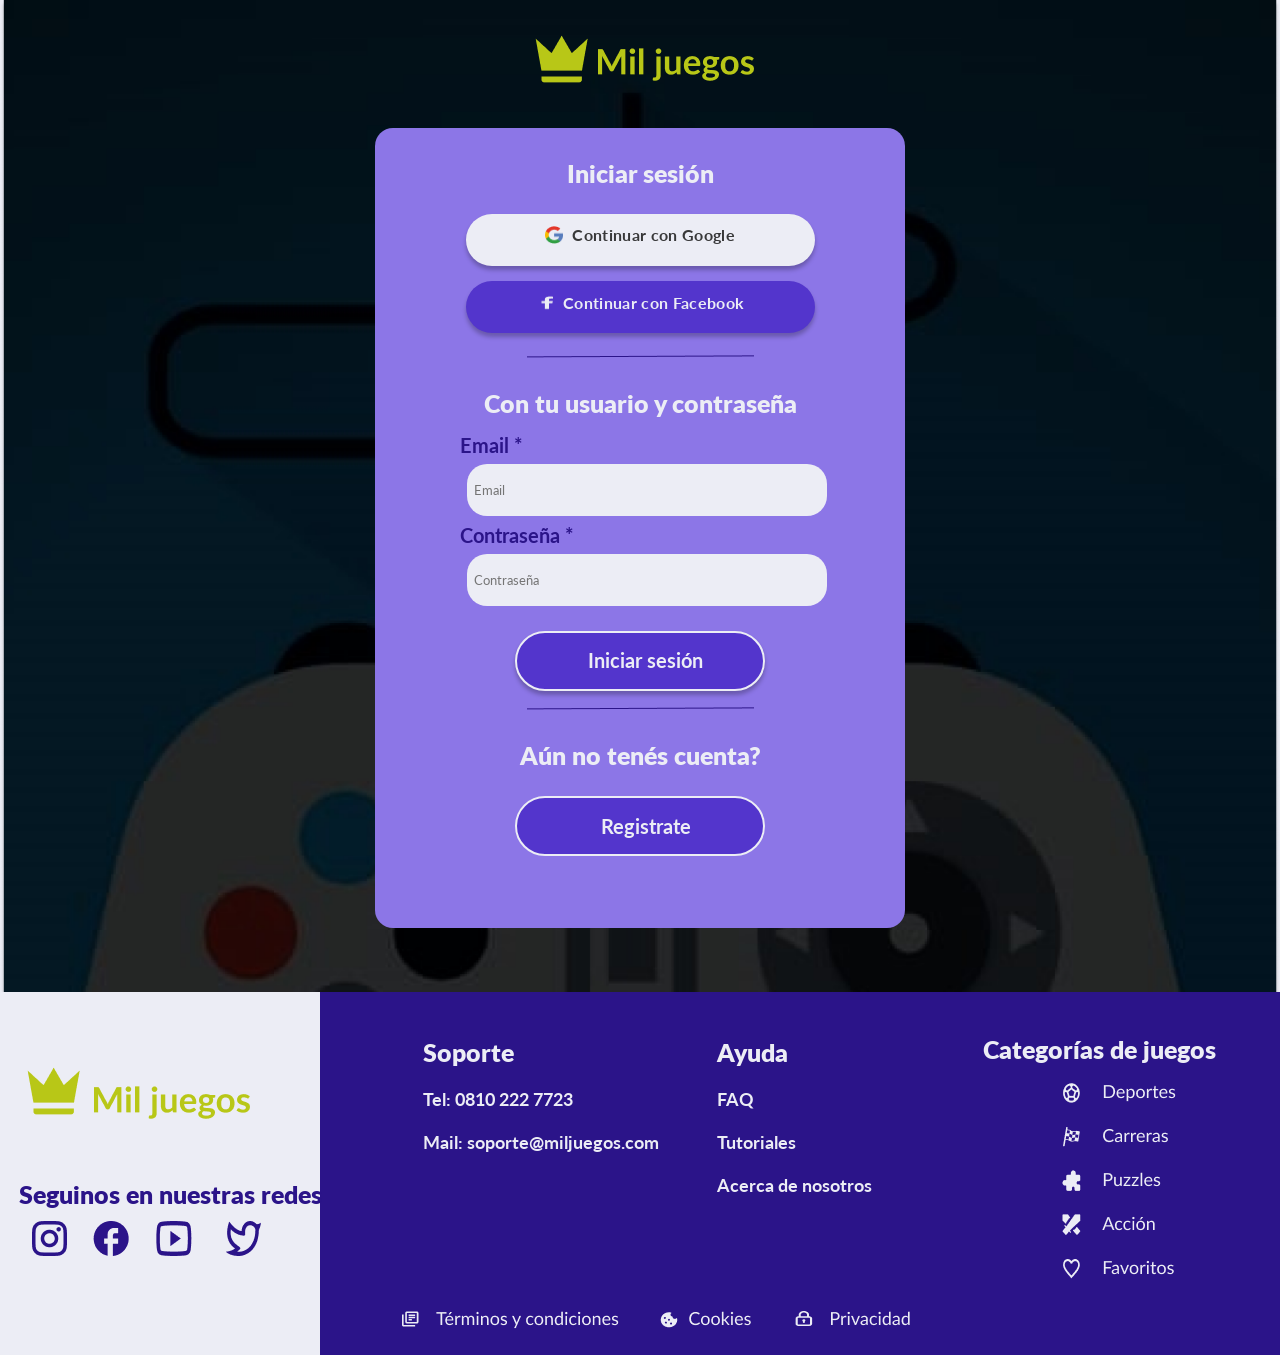
<file: index.html>
<!DOCTYPE html>
<html lang="en">

<head>
    <meta charset="UTF-8">
    <meta name="viewport" content="width=device-width, initial-scale=1.0">
    <link rel="stylesheet" href="css/style.css" type='text/css'>
    <link href='https://fonts.googleapis.com/css?family=Lato:400,700' rel='stylesheet' type='text/css'>
    <title>Loguin</title>
</head>

<body>
    <div class="container-loguin ">

        <header class="container-logo">

            <img class="logo" src="./images/logo-corona.png" alt="logo">
            <img class="letras-logo" src="./images/Mil-juegos.png" alt="letras-logo">
        </header>

        <section class="form-loguin">
            <h2 class=titulo-loguin>Iniciar sesión</h2>
            <button id="btn-google">
                <div id="interior-btn-google">
                    <img id="icono-google" src="./images/Icono-google.png" alt="icono-google">
                    <a href="loading.html" id="letra-google" rel="noopener noreferrer">Continuar con Google</a>

                </div>
            </button>

            <button id="btn-facebook">
                <div id="interior-btn-face">
                    <img id="icono-face" src="./images/icono-facebook.png" alt="icono-google">
                    <a href="loading.html" id="letra-face" rel="noopener noreferrer">Continuar con Facebook</a>

                </div>
            </button>
            <img class="linea" src="./images/Linea.png" alt="linea">

            <h2 class=titulo-loguin>Con tu usuario y contraseña</h2>
            <div class="loguearse">
                <label class="letra-loguin">Email *</label>
                <input class="log" type="email" placeholder="Email" required>
                <label class="letra-loguin">Contraseña *</label>
                <input class="log" type="contraseña" placeholder="Contraseña" required>
                
                <button id="btn-loguin" class=" btn-grande btn-grande-activado  ">
                    <a href="loading.html" class="btn-log letra-btn-grande letra-btn-grande-activado" rel="">Iniciar
                        sesión</a>
                </button>

                    <!-- --------------------confetis------------ -->

                <div id="contenedorConfeti">
                  
                </div>

            </div>
            <img class="linea" src="./images/Linea.png" alt="linea">
            <h2 class=titulo-loguin>Aún no tenés cuenta?</h2>

            <button
                class=" btn-grande  btn-grande-activado btn-loguearse   letra-btn-grande  letra-btn-grande-activado">
                <a id="pag-reg" href="registro.html" class="btn-log letra-btn-grande letra-btn-grande-activado"
                    rel="">Registrate</a>

            </button>
        </section>

        <footer class="div-footer">
            <div id="redes-footer">
                <div id="logo-footer">
                    <img src="./images/logo-corona.png" alt="logo">
                    <img id="letra-footer" src="./images/Mil-juegos.png" alt="letras-logo">

                    <h2 id="texto-redes-footer">Seguinos en nuestras redes</h2>
                    <div id="iconos-redes-footer">
                        <img src="./images/Iconos-redes.png" alt="iconos-redes">
                    </div>
                </div>
            </div>
            <div id="centro-footer">
                <div id="soporte-ayuda-footer">
                    <div id="soporte-footer">
                        <h2>Soporte</h2>
                        <p class="body-bold">Tel: 0810 222 7723</p>
                        <p class="body-bold">Mail: soporte@miljuegos.com</p>
                    </div>
                    <div id="ayuda-footer">
                        <h2>Ayuda</h2>
                        <p class="body-bold">FAQ</p>
                        <p class="body-bold">Tutoriales</p>
                        <p class="body-bold">Acerca de nosotros</p>

                    </div>
                </div>
                <div id="terminos-footer">
                    <img src="./images/terminos.png" alt="terminos">
                </div>
            </div>
            <div id="categorias-footer">
                <h2 id="cat-footer">Categorías de juegos</h2>
                <img id="iconos-cat-footer" src="./images/categorias.png" alt="iconos-categorias">


            </div>
        </footer>
    </div>
</body>
<script src="./js/loguin.js"></script>

</html>
</file>
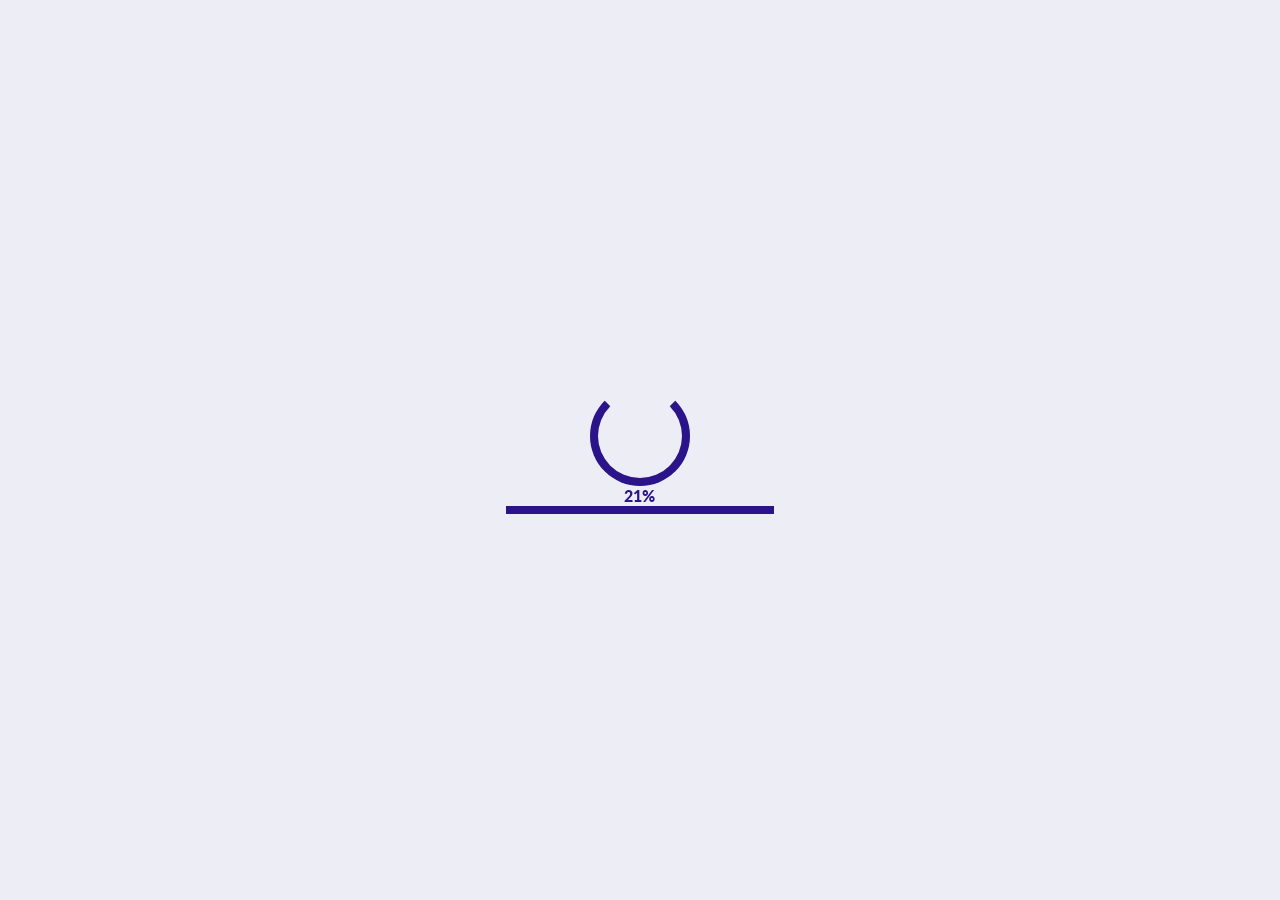
<file: loading.html>
<!DOCTYPE html>
<html lang="en">
<head>
    <meta charset="UTF-8">
    <meta name="viewport" content="width=device-width, initial-scale=1.0">
    <link rel="stylesheet" href="css/style.css">
    <link href='https://fonts.googleapis.com/css?family=Lato:400,700' rel='stylesheet' type='text/css'>
    <title>loading</title>
</head>
<body>
    <div class="loader-container">
        <div class="loader"></div>
        <div class="progress-bar">
            <div class="progress-text">0%</div>
        </div>
    </div>



    <script src="./js/loading.js"></script>
</body>
</html>
</file>
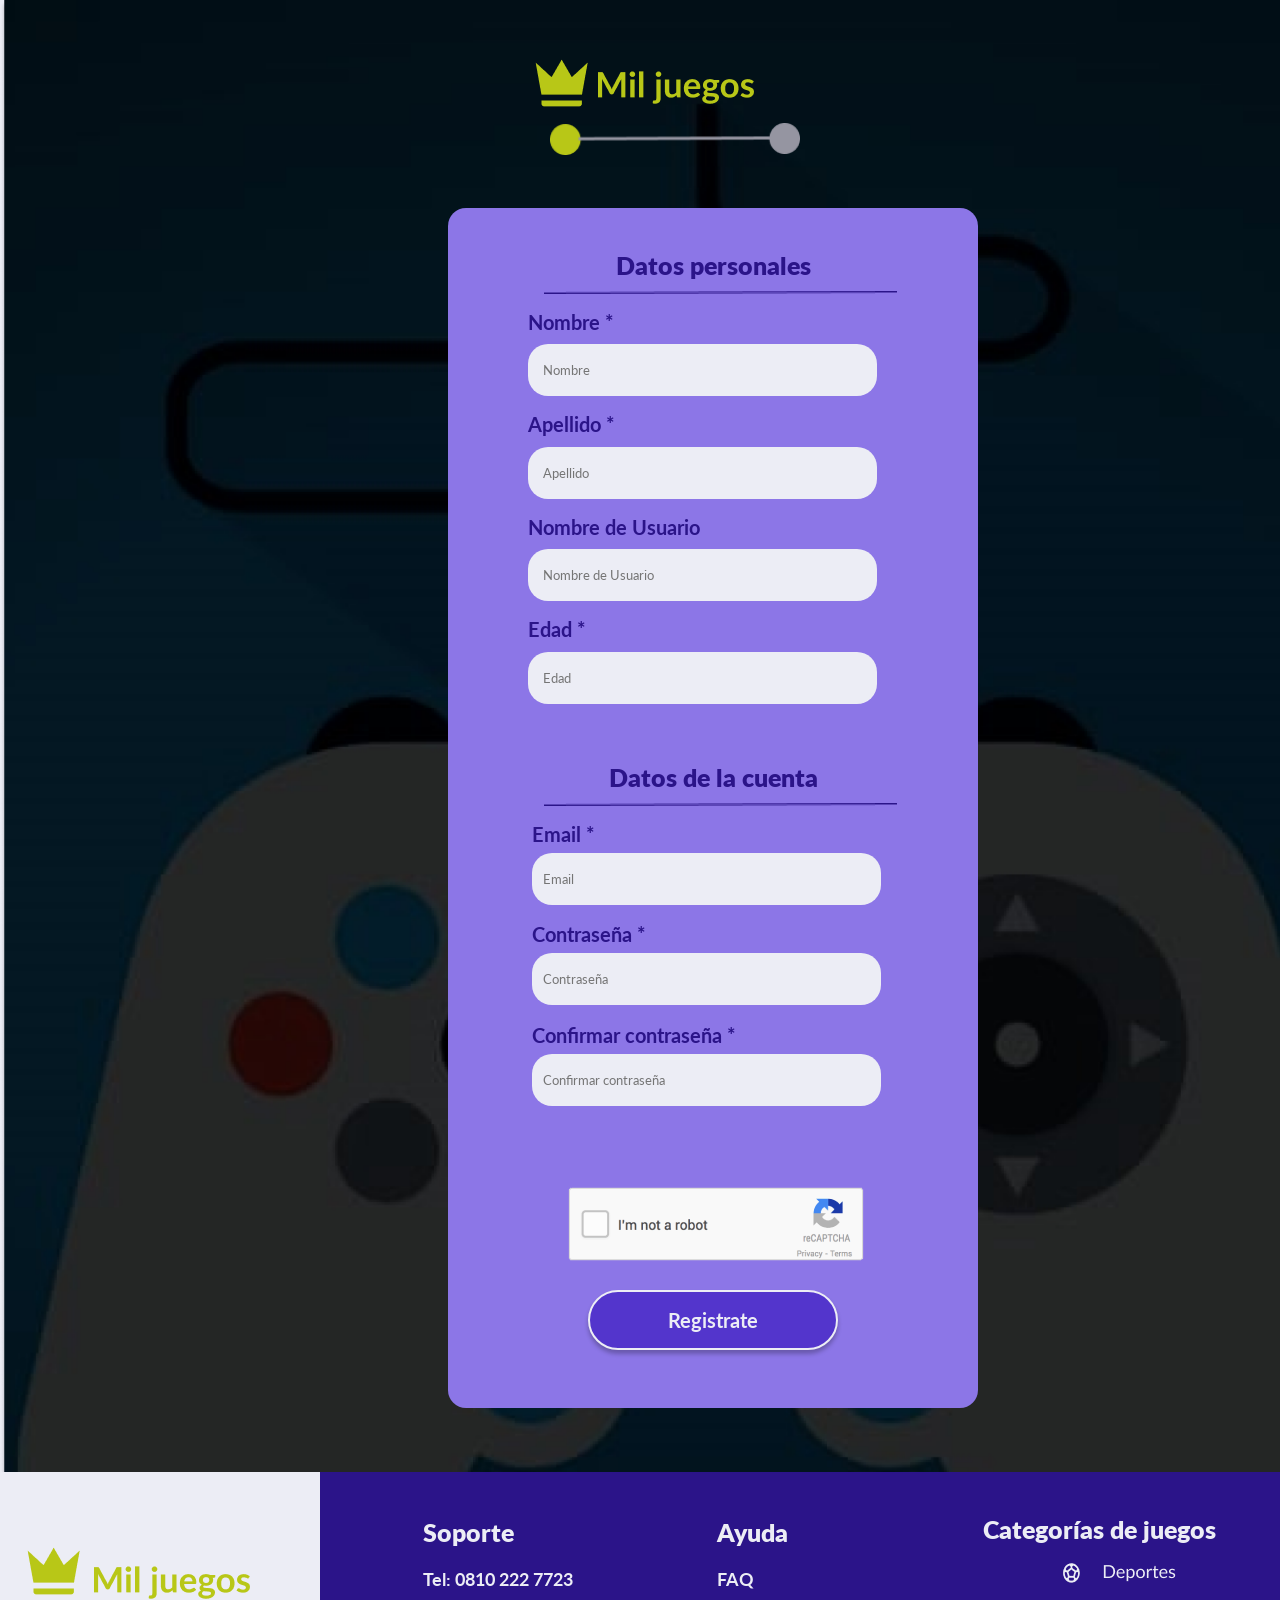
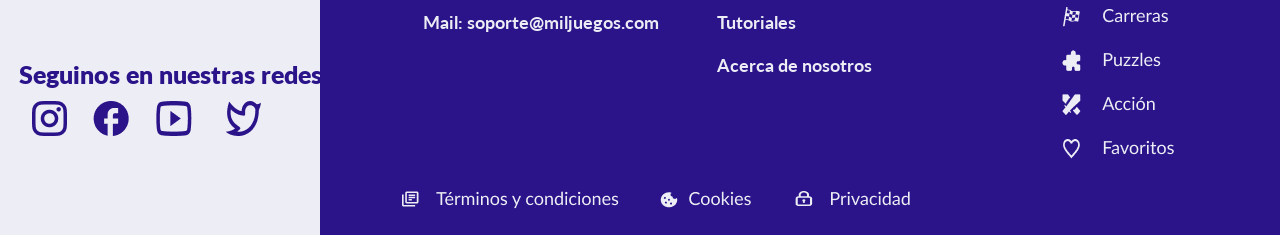
<file: registro.html>
<!DOCTYPE html>
<html lang="en">

<head>
    <meta charset="UTF-8">
    <meta name="viewport" content="width=device-width, initial-scale=1.0">
    <link rel="stylesheet" href="css/style.css">
    <link href='https://fonts.googleapis.com/css?family=Lato:400,700' rel='stylesheet' type='text/css'>
    <title>Registro</title>
</head>

<body>
    <div class="container-registro">

        <header id="container-header-registro">
            <div class="container-logo-registro">
                <img class="logo" src="./images/logo-corona.png" alt="logo">
                <img class="letras-logo" src="./images/Mil-juegos.png" alt="letras-logo">
            </div>
            <img id="progreso" src="./images/Progreso.png" alt="barra-progreso">
        </header>

        <section class="registro">
            <div id="encabezado-datos-personales">
                <h2 class="letra-reg">Datos personales</h2>
                <img id="linea-reg" src="./images/Line 1.png" alt="linea">
            </div>
            <div id="datos-personales">
                <label class="letras-label">Nombre *</label>
                <br>
                <input class="input-reg" type="text" name="nombre" placeholder="Nombre" required>
                <label class="letras-label">Apellido *</label>
                <br>
                <input class="input-reg" type="text" name="apellido" placeholder="Apellido" required>
                <label class="letras-label">Nombre de Usuario</label>
                <br>
                <input class="input-reg" type="text" name="nombre de usuario" placeholder="Nombre de Usuario">
                <label class="letras-label">Edad *</label>
                <br>
                <input class="input-reg" type="number" name="edad" placeholder="Edad" required>
            </div>
            <div id="encabezado-datos">
                <h2 class="letra-reg">Datos de la cuenta</h2>
                <img id="linea-reg" src="./images/Line 1.png" alt="linea">
            </div>
            <div id="datos-cuenta">
                <label class="letras-label-cta">Email *</label>
                <input class="input-reg-cta" type="email" name="email" placeholder="Email" required>
                <label class="letras-label-cta">Contraseña *</label>

                <input class="input-reg-cta" type="password" name="contraseña" placeholder="Contraseña" required>
                
                <label class="letras-label-cta">Confirmar contraseña *</label>
                <input class="input-reg-cta" type="password" name="nombre de usuario" placeholder="Confirmar contraseña"
                    required>
                    
            </div>
            <div id="registracion">
                <img id="img-captcha" src="./images/newCaptchaAnchor 1.png" alt="captcha">
              <button id="btn-reg" class="  btn-grande btn-grande-activado  letra-btn-grande  letra-btn-grande-activado ">Registrate
             
                </button>
            </div>
            
                    <!-- --------------------confetis------------ -->

                    <div id="contenedorConfeti">
                        <h2 id="reg-exito">Registro exitoso! Redirigiendo al loguin</h2>
                    </div>

        </section>

        <footer class="div-footer">
            <div id="redes-footer">
                <div id="logo-footer">
                    <img src="./images/logo-corona.png" alt="logo">
                    <img id="letra-footer" src="./images/Mil-juegos.png" alt="letras-logo">

                    <h2 id="texto-redes-footer">Seguinos en nuestras redes</h2>
                    <div id="iconos-redes-footer">
                        <img src="./images/Iconos-redes.png" alt="iconos-redes">
                    </div>
                </div>
            </div>
            <div id="centro-footer">
                <div id="soporte-ayuda-footer">
                    <div id="soporte-footer">
                        <h2>Soporte</h2>
                        <p class="body-bold">Tel: 0810 222 7723</p>
                        <p class="body-bold">Mail: soporte@miljuegos.com</p>
                    </div>
                    <div id="ayuda-footer">
                        <h2>Ayuda</h2>
                        <p class="body-bold">FAQ</p>
                        <p class="body-bold">Tutoriales</p>
                        <p class="body-bold">Acerca de nosotros</p>

                    </div>
                </div>
                <div id="terminos-footer">
                    <img src="./images/terminos.png" alt="terminos">
                </div>
            </div>
            <div id="categorias-footer">
                <h2 id="cat-footer">Categorías de juegos</h2>
                <img id="iconos-cat-footer" src="./images/categorias.png" alt="iconos-categorias">
            </div>
        </footer>
    </div>
</body>
<script src="./js/registro.js"></script>

</html>
</file>
<file: css/style.css>
* {
    margin: 0;
    padding: 0;
    border: 0;
    box-sizing: border-box;
    font-family: var(--font);
}

/* -----------------------------Variables------------------------------- */

*:root {

    --font: 'Lato', sans-serif;
    --Color-primario-sombra: #383839;
    --Color-primario: #57575B;
    --Color-primario-luz-1: #9595A1;
    --Color-primario-luz-2: #ECEDF5;
    --Color-secundario-sombra: #2B1489;
    --Color-secundario: #5335CC;
    --Color-secundario-luz-1: #8C76E7;
    --Color-secundario-luz-2: #C2B6F6;
    --Color-acento-sombra: #4F5607;
    --Color-acento: #879212;
    --Color-acento-luz-1: #B8C717;
    --Color-acento-luz-2: #F4FF86;
    --Color-Alerta: #FF4040;
    --Color-Alerta-sombra: #FC1B1B;
    --Color-exito: #6AE360;
    --Color-exito-sombra: #49F63A;

}

/* -----------------------Fuentes ----------------------------   */
/* H1 Titulo Principal */
h1 {
    font-size: 35px;
    font-style: normal;
    font-weight: 700;
    line-height: 127%;
    /* 44.45px */
}

/* H2 Titulo Secundario */
h2 {
    font-size: 25px;
    font-style: normal;
    font-weight: 800;
    line-height: normal;

}

/* H3 Titulo Terciario */
h3 {
    font-family: Lato;
    font-size: 20px;
    font-style: normal;
    font-weight: 700;
    line-height: normal;
}

/* Body */
.body {
    font-family: Lato;
    font-size: 18px;
    font-style: normal;
    font-weight: 400;
    line-height: normal;
}

.body-bold {
    font-family: Lato;
    font-size: 18px;
    font-style: normal;
    font-weight: 700;
    line-height: normal;

}


/* Texto Botones */
.texto-botones {
    font-family: Lato;
    font-size: 16px;
    font-style: normal;
    font-weight: 700;
    line-height: normal;
    letter-spacing: 0.32px;
}


/* Texto Chico */
.texto-chico {
    font-family: Lato;
    font-size: 8px;
    font-style: normal;
    font-weight: 700;
    line-height: normal;

}

@media only screen and (min-width:600px) {
    

/* ------------------------------Botones -------------------------------------*/

.btn-grande {
    width: 150px;
    height: 42px;
    flex-shrink: 0;
    border-radius: 34px;
    box-shadow: 0px 4px 4px 0px rgba(0, 0, 0, 0.25);
    cursor: pointer;

}

.btn-grande-activado {
    background: var(--Color-secundario, #5335CC);
    border: 2px solid var(--Color-primario-luz-2, #ECEDF5);
}

.btn-grande-desactivado {
    background: var(--Color-primario-luz-2, #ECEDF5);
    border: none;
}



.btn-grande:hover {
    background: var(--Color-primario-luz-1, #8C76E7);
    border: none;
}

.btn-grande-clickeado {
    background: var(--Color-primario-luz-2, #ECEDF5);
    border: 2px solid var(--Color-secundario-sombra, #2B1489);
}

.letra-btn-grande {
    display: flex;
    /*flex-direction: column;*/
    justify-content: center;
    flex-shrink: 0;
    text-align: center;
}

.letra-btn-grande-activado {
    color: var(--Color-primario-luz-2, #ECEDF5);

}

.letra-btn-grande-desactivado {
    color: var(--Color-secundario-luz-1, #8C76E7);
}

.letra-btn-grande:hover {
    color: var(--Color-primario-luz-2, #ECEDF5);
}

.letra-btn-grande-clickeado {
    color: var(--Color-secundario-sombra, #2B1489);
}

/* -----------------------------Página Loguin----------------------------------    */
.container-loguin {
    display: flex;
    flex-direction: column;
    /* me posiciono en el centro*/
    margin: 0;
    /*width: 100%; 
    /*height:100vh;*/
   /* width: 1352px;*/
    height: 100%;
    justify-content: center;
    /*align-items: center;*/
    /*display: inline-flex;*/
    flex-shrink: 0;
    background-image: url('../images/fondo-loguin.png');
    background-size: cover;
    background-repeat: no-repeat;
    /*box-shadow: 0px 4px 4px 0px rgba(0, 0, 0, 0.25);*/

}




.container-logo {
    margin: auto;
    padding: 5%;
    display: flex;
    flex-direction: row;
    justify-content: center;
    align-items: center;
    /*width: 250px;*/
    height: 70px;
    flex-shrink: 0;

}

.logo {
    margin-bottom: 10px;
}

.form-loguin {
    margin: auto;
    display: flex;
    flex-direction: column;
    align-items: center;
    width: 530px;
    height: 800px;
    flex-shrink: 0;
    border-radius: 18px;
    background: var(--Color-secundario-luz-1, #8C76E7);



}

.titulo-loguin {
    color: var(--Color-primario-luz-2, #ECEDF5);
    justify-content: center;
    text-align: center;
    margin-top: 30px;
    margin-bottom: 15px;


}

#btn-google {
    margin: 2%;
    width: 349px;
    height: 52px;
    background-color: var(--Color-primario-luz-2, #ECEDF5);
    border: none;
    left: 0px;
    top: 0px;
    justify-content: center;
    text-align: center;
    box-shadow: 0px 4px 4px rgba(0, 0, 0, 0.25);
    border-radius: 34px;
}

#interior-btn-google {
    margin: auto;
    display: flex;
    justify-content: center;

    width: 310.695px;
    height: 28.364px;



}

#letra-google {
    padding-left: 3%;
    color: var(--Color-primario-sombra, #383839);
    text-align: center;
    text-decoration: none;
    font-family: Lato;
    font-size: 16px;
    font-style: normal;
    font-weight: 700;
    line-height: normal;
    letter-spacing: 0.32px;


}

#icono-google {
    margin-top: 1px;
    width: 18px;
    height: 18px;
    flex-shrink: 0;

}

#btn-facebook {
    margin: 1%;
    width: 349px;
    height: 52px;
    background-color: var(--Color-secundario, #5335CC);
    border: none;
    left: 0px;
    top: 0px;
    justify-content: center;
    text-align: center;
    box-shadow: 0px 4px 4px rgba(0, 0, 0, 0.25);
    border-radius: 34px;
}

#interior-btn-face {
    margin: auto;
    display: flex;
    justify-content: center;
    width: 310.695px;
    height: 28.364px;
}

#letra-face {
    padding-left: 3%;
    color: var(--Color-primario-luz-2);
    text-align: center;
    text-decoration: none;
    font-family: Lato;
    font-size: 16px;
    font-style: normal;
    font-weight: 700;
    line-height: normal;
    letter-spacing: 0.32px;


}

#icono-face {
    margin-top: 1px;
    width: 18px;
    height: 18px;
    flex-shrink: 0;

}

.linea {
    margin-top: 3%;
    justify-content: center;
}

.loguearse {
    display: flex;
    flex-direction: column;
    /*text-align: center;*/
}

.letra-loguin {
    margin-right: auto;
    color: var(--Color-secundario-sombra);
    font-size: 20px;
    font-style: normal;
    font-weight: 700;
    line-height: normal;
}

.log {
    margin: 2%;
    padding: 2%;
    width: 360px;
    height: 52px;
    background-color: var(--Color-primario-luz-2);
    border-radius: 20px;
    border: none;

}

.btn-log {
    text-decoration: none;
    padding-left: 5%;
    margin-bottom: 2%;
}

#btn-loguin {
    width: 250px;
    height: 60px;
    font-size: 20px;
    font-weight: 700;
    margin: auto;
    margin-top: 5%;
    padding: 10px;
    padding-top: 3%;
    cursor: pointer;

}


.btn-loguearse {
    width: 250px;
    height: 60px;
    font-size: 20px;
    font-weight: 700;
    padding: 10px;
    /*padding-left: 4%;*/
    padding-top: 3%;
    cursor: pointer;
    margin: auto;
    margin-top: 2%;
    transition: transform 7s;
    box-shadow: inset 0 0 0 0 var(--Color-secundario-sombra);
    transition: ease-out 0.6s;
    cursor: pointer;
}

.btn-loguearse:hover {
    box-shadow: inset 0 100px 0 0 var(--Color-primario-luz-1);

}

/*--------------------Header----------------------*/
a {
    text-decoration: none;
    color: inherit;
}

ul,
ol {
    list-style: none;
}

.flex {
    display: flex;
}

.row {
    flex-direction: row;
}

.gap-8 {
    gap: 8px;
}

.gap-16 {
    gap: 16px;
}

.gap-24 {
    gap: 24px;
}

.container {
    padding: 0 8px;
}

.container>* {
    margin: 0 auto;
}

.header-container {
    display: flex;
    background-color: var(--Color-secundario-sombra, #2B1489);
    /*width: 1340px;*/
    justify-content: space-between;
    padding: 0 16px;
  
}

.header-container .flex {
    display: flex;
    padding: 16px 0;
    align-items: center;

}

.header-container .logo-img {
    width: 250px;
    height: 70px;

}


.header-container .btn-icono {
    background: rgba(0, 0, 0, 0);
    padding: 0;
    margin: 0;
    cursor: pointer;
}
.menu-hamb{
    display: none;
    background: var(--Color-primario-luz-2, #ECEDF5);
    box-shadow: 0px 4px 4px 0px rgba(0, 0, 0, 0.25), 0px 4px 4px 0px rgba(0, 0, 0, 0.25), 0px 4px 4px 0px rgba(0, 0, 0, 0.25);
    font-family: Lato;
    font-size: 16px;
    font-style: normal;
    font-weight: 700;
    line-height: 2;
    letter-spacing: 0.32px;
    padding: 1%;
    padding-left: 2%;
    opacity: 0.9;
    color: var(--Color-secundario-sombra);
    border-radius: 5%;
    width: 230px;
    height: 230px;
    position: fixed;
    top: 75px;
    left: 0;
    z-index: 500;
  
}

.menu-usuario{
    display: none;
    background: var(--Color-primario-luz-2, #ECEDF5);
    border-radius: 5%;
    box-shadow: 0px 4px 4px 0px rgba(0, 0, 0, 0.25), 0px 4px 4px 0px rgba(0, 0, 0, 0.25), 0px 4px 4px 0px rgba(0, 0, 0, 0.25);
    font-family: Lato;
    font-size: 16px;
    font-style: normal;
    font-weight: 700;
    line-height: 2;
    letter-spacing: 0.32px;
    opacity: 0.9;
    color: var(--Color-primario-sombra);
    width: 200px;
    height: auto;
    padding-bottom: 20px;
    position: fixed;
    top: 82px;
    right: 0;
    z-index: 500;
    padding: 20px;
    margin-right: 1%;
   
}

.items-usuario{
    display:flex;
    flex-direction: row;
    justify-content: space-between;
}

.img-usuario{
    width: 24px;
height: 24px;
flex-shrink: 0;
margin-top: 1%;
cursor: pointer;
}
#carrito-perfil {
    width: 140px;
    justify-content: space-between;
}

.carrito {
    width: 55px;
    height: 60px;
    border-radius: 60%;
    cursor: pointer;
}

.menu-carrito{
   display: none;
    background: var(--Color-primario-luz-2, #ECEDF5);
    border-radius: 5%;
    box-shadow: 0px 4px 4px 0px rgba(0, 0, 0, 0.25), 0px 4px 4px 0px rgba(0, 0, 0, 0.25), 0px 4px 4px 0px rgba(0, 0, 0, 0.25);
    font-family: Lato;
    font-size: 16px;
    font-style: normal;
    font-weight: 700;
    line-height: 2;
    letter-spacing: 0.32px;
    opacity: 0.9;
    color: var(--Color-primario-sombra);
    width: 220px;
    height: auto;
    padding-bottom: 20px;
    position: fixed;
    top: 82px;
    right: 0;
    z-index: 500;
    padding: 20px;
    margin-right: 8%;
   
}

.btn-icono,
.btn-icono img {
    margin-top: 1%;
    width: 60px;
    height: 60 px;
    background-color: transparent;

}

#hamb img{
    background-color: transparent;
    border-radius: 60px;
}


.logo-img {
    width: 270px;
    height: auto;
    /*60px*/

}
/*-------------------------------------------Footer--------------------------------------*/
.div-footer {
    /*width: 1352px;*/
    height: 363px;
    flex-shrink: 0;
    margin: 0;
    margin-top: 5%;
    display: flex;
    flex-direction: row;
    background: var(--Color-secundario-sombra, #2B1489);
}

#redes-footer {
    display: flex;
    flex-direction: row;
    /*justify-content: center;*/
    width: 25%; /*369px;*/
    height: 363px;
    flex-shrink: 0;
    background: var(--Color-primario-luz-2, #ECEDF5);
}

#logo-footer {
    margin-top: 20%;
    justify-content: center;
    margin-left: 6%;
    width: 249px;
    height: 70px;
    flex-shrink: 0;
}

#letra-footer {
    margin-bottom: 3%;
}

#texto-redes-footer {
    margin-top: 20%;
    margin-right: 10%;
    width: 310px;
    color: var(--Color-secundario-sombra, #2B1489);
}

#iconos-redes-footer {
    margin-left: 5%;
    margin-top: 5%;
    width: 228.949px;
    height: 35px;
    flex-shrink: 0;
}

#soporte-ayuda-footer {
    margin-top: 10%;
    margin-left: 10%;
    display: flex;
    flex-direction: row;
    width: 512px;
    height: 228px;
    flex-shrink: 0;
    color: var(--Color-primario-luz-2);
}

#centro-footer {
    display: flex;
    flex-direction: column;
    /*nuevo*/
    justify-content: center;
    margin-top: -5%;
    align-items: center;
    width: 50%;
}

#soporte-footer {
    display: inline-flex;
    margin-right: 10%;
    padding: 18px 0px 61px 7px;
    flex-direction: column;
    gap: 21px;
    color: var(--Color-primario-luz-2);

}

#ayuda-footer {
    display: inline-flex;
    padding: 18px 0px 61px 7px;
    flex-direction: column;
    color: var(--Color-primario-luz-2);
    gap: 21px;
}

#terminos-footer {
    display: flex;
    flex-direction: row;
    /*nuevo*/
    justify-content: center;
    align-items: center;
    margin-left: 5%;
    margin-top: 10%;
    width:auto; /* 507.651px;*/
    height: auto; /*17.095px;*/
    flex-shrink: 0;
    color: var(--Color-primario-luz-2);
}
/*nuevo*/
#terminos-footer img {
    display: flex;
    flex-direction: row;
    justify-content: center;
    align-items: center;
}

#categorias-footer {
    display: flex;
    flex-direction: column;
    width: 20%; /* 337px;*/
    height: 363px;
    flex-shrink: 0;
    /*nuevo*/
    align-items: end; 
    justify-content: center;
    margin-top: -2.5%;
}

#cat-footer {
    margin-top: 20%;
    text-align: right;
    color: var(--Color-primario-luz-2);
}

#iconos-cat-footer {
    margin-top: 5%;
    margin-left: 25%;

    width: 173px;
    height: 224px;
    flex-shrink: 0;
}


/* -----------------------------Pagina Registro----------------------------------    */

.container-registro {
    display: flex;
    flex-direction: column;
    /* me posiciono en el centro*/
    margin: 0;
    /*width: 100%; 
     /*height:100vh;*/
    /*width: 1352px;*/
    height: 100%;
    justify-content: center;
    /*align-items: center;*/
    /*display: inline-flex;*/
    flex-shrink: 0;
    background-image: url('../images/fondo-loguin.png');
    background-size: cover;
    background-repeat: no-repeat;
    /*box-shadow: 0px 4px 4px 0px rgba(0, 0, 0, 0.25);*/

}

.container-logo-registro {
    margin: auto;
    padding: 0;
    display: flex;
    flex-direction: row;
    justify-content: center;
    align-items: center;
    /*width: 250px;*/
    height: 70px;
    flex-shrink: 0;

}



#container-header-registro {
    display: flex;
    flex-direction: column;
    justify-content: center;
   
    margin-top: 10%;
    height: 80px;
}

#progreso {
    padding: 0%;
    margin: 0%;
    margin-bottom: 10%;
   margin-left: 43%;
    width: 250px;
}

.registro {
    display: flex;
    flex-direction: column;
    margin-left: 35%;
    width: 530px;
    height: 1200px;
    flex-shrink: 0;
    border-radius: 18px;
    background: var(--Color-secundario-luz-1, #8C76E7);
}

#encabezado-datos-personales {
    display: flex;
    flex-direction: column;
    justify-content: center;
}

.letra-reg {
    color: var(--Color-secundario-sombra, #2B1489);
    text-align: center;
    margin-top: 8%;

}

#linea-reg {
    width: 354px;
    height: 3px;
    margin-left: 18%;
    margin-top: 2%;
    margin-bottom: 3%;
    flex-shrink: 0;

}

#datos-pesonales {
    display: flex;
    flex-direction: column;
    gap: 13px;
    width: 350px;
    height: 380px;


}

.letras-label {
    color: var(--Color-secundario-sombra);
    font-size: 20px;
    font-style: normal;
    font-weight: 700;
    line-height: normal;
    margin-left: 15%;
    /*margin-bottom: 3%;*/
    /* margin-top: 6%;*/


}

.input-reg {
    width: 349px;
    height: 52px;
    flex-shrink: 0;

    border-radius: 20px;
    border: none;
    background: var(--Color-primario-luz-2, #ECEDF5);
    margin-left: 15%;
    margin-top: 2%;
    margin-bottom: 3%;
    padding: 3%;
}

#datos-cuenta {
    display: flex;
    flex-direction: column;
    margin: 0;
    /*gap: 6px;*/
    width: 350px;
    height: 150px;

}

#encabezado-datos {
    display: flex;
    flex-direction: column;

}

.letras-label-cta {
    color: var(--Color-secundario-sombra);
    font-size: 20px;
    font-style: normal;
    font-weight: 700;
    line-height: normal;
    margin-left: 24%;
    margin-bottom: 1%;
    /* margin-top: 6%;*/


}

.input-reg-cta {
    width: 349px;
    height: 52px;
    flex-shrink: 0;

    border-radius: 20px;
    border: none;
    background: var(--Color-primario-luz-2, #ECEDF5);
    margin-left: 24%;
    margin-top: 1%;
    margin-bottom: 5%;
    padding: 3%;
}

#registracion {
    display: flex;
    flex-direction: column;
}

#img-captcha {
    width: 302px;
    height: 80px;
    flex-shrink: 0;
    border-radius: 10px;
    margin-top: 40%;
    margin-left: 22%;

}

#btn-reg {
    width: 250px;
    height: 60px;
    font-size: 20px;
    font-weight: 700;
    margin: auto;
    margin-top: 5%;
    padding: 10px;
    padding-top: 3%;
    cursor: pointer;
    transition: all 1250ms cubic-bezier(0.19, 1, 0.22, 1);
}

#btn-reg:hover {
    /*transform: rotate3d(2, 2, 2, 180deg);*/
    /*background-color: #2B1489;*/
    transform: scale(1.2);
    border: 2px solid var(--Color-primario-luz-2);
    box-shadow: inset 0 0 20px var(--Color-secundario-sombra), 0 0 20px var(--Color-primario-luz-2);
    outline-color: rgba(255, 255, 255, 0);
    outline-offset: 15px;
    text-shadow: 1px 1px 2px var(--Color-primario-luz-1);
}

/* Estilo de la animación */
@keyframes animacionBoton {
    0% {
        transform: scale(1);
        ;
       /*opacity: 1;
        background-color: var(--Color-secundario);*/
    }

    50% {
        transform: scale(1.4);
        opacity: 0.5;
        background-color: var(--Color-exito-sombra);
    }

    100% {
        transform: scale(1);
       /* opacity: 1;
        background-color: var(--Color-secundario);*/
    }

}

/*------------------------------ Estilo del contenedor del confeti---------------------------------- */

#contenedorConfeti {
    margin: 20%;
  
    display: none; /* Oculta el contenedor inicialmente */
    position: absolute;
    width: 50%;
    height: 100%;
    top: 0;
    left: 0;
    justify-content: center;
    align-items: center;
    background-color: rgba(0, 0, 0, 0.70); /* Fondo semitransparente */
    pointer-events: none; /* Evita que el contenedor reciba clics mientras está oculto */
}

#reg-exito{
    color: var(--Color-primario-luz-2);
    font-size: 25px;
    font-style: normal;
    font-weight: 800;
    line-height: normal;
  

    
}
/* -------Estilo del confeti ----------------------------*/
/* Estilo del confeti */
.confeti {
    width: 20px;
    height: 20px;
    background-color: #F44336; /* Cambia el color del confeti según tus preferencias */
    position: absolute;
    animation: caidaConfeti 3s linear infinite, rotacionConfeti 2s linear infinite;
    opacity: 0; /* Inicialmente, el confeti estará oculto */
}

/* Animación de caída del confeti */
@keyframes caidaConfeti {
    0% {
        transform: translateY(-10px);
        opacity: 1;
    }
    100% {
        transform: translateY(100vh);
        opacity: 0;
    }
}

/* Animación de rotación del confeti */
@keyframes rotacionConfeti {
    0% {
        transform: rotate(0deg);
    }
    100% {
        transform: rotate(360deg);
    }
}


/*---------------------------página loading------------------------------------*/
body {
    margin: 0;
    padding: 0;
    background-color: var(--Color-primario-luz-2);
}

.loader-container {
    display: flex;
    flex-direction: column;
    justify-content: center;
    align-items: center;
    height: 100vh;
}

.loader {
    width: 100px;
    height: 100px;
    border: 8px solid var(--Color-secundario-sombra);
    border-top: 8px solid var(--Color-primario-luz-2);
    border-radius: 50%;
    animation: spin 5s linear infinite;
}

.progress-bar {
    width: 0%;
    height: 8px;
    background-color:  var(--Color-secundario-sombra);
    margin-top: 20px;
    position: relative;
}


.progress-text {
    position: absolute;
    top: -20px;
    left: 50%;
    transform: translateX(-50%);
    color: var(--Color-secundario-sombra);
    font-weight: 900;
}

@keyframes spin {
    0% { transform: rotate(0deg); }
    100% { transform: rotate(360deg); }
}

/*---------------------------------Página 4 en Línea-------------------------------------*/
#body-juego {  /*contiene al header tambien*/
    display: flex;
    flex-direction: column;
    /* me posiciono en el centro*/
    margin: 0;
    /*width: 100%; 
     /*height:100vh;*/
    /*width: 1352px;*/
    height: 1300px;
    /*display: inline-flex;*/ /*la saco, me rompe todo*/
    flex-shrink: 0;
    background-color: var(--Color-primario-luz-2);
}

#menu {
    /*width: 1352px;*/
    height: 85px;
    flex-shrink: 0;
    background-color: #2B1489;
    display: flex;
    justify-content: center;
}

#breadcrumb {
    margin-top: 3%;
    margin-left: 2%;

}

#bread {
    color: var(--Color-secundario-sombra);
    margin-left: 1%;
}

#vector-bread {
    margin-left: 1%;

}

#home {
    text-decoration: none;
    color: #000;

}

#container-juego {
    /*width: 1351px;*/
    height: 1615px;
    display: flex;
    flex-direction: column;
}

#container-juego-2 {
    display: flex;
    flex-direction: row;
}


#img-juego {
    display: flex;
    position: relative;
    width: 1080px;
    height: 677px;
    margin-left: 15%;
    margin-top: 1%;
}

#img-juego img {
    width: 1080px;
    height: 677px;
}

#btn-juego {
    width: 274px;
    height: 66px;
    position: absolute;
    top: 45%;
   /* left: 35%;*/
    left: 60%;
    justify-content: center;
    align-items: center;
    flex-shrink: 0;
    font-family: Lato;
    font-size: 20px;
    font-style: normal;
    font-weight: 700;
    line-height: normal;

    border: 0 solid;
    box-shadow: inset 0 0 20px rgba(255, 255, 255, 0);
    outline: 1px solid;
    outline-color: --Color-primario-luz-1(255, 255, 255, 0.5);
    outline-offset: 0px;
    text-shadow: none;
    transition: all 1250ms cubic-bezier(0.19, 1, 0.22, 1);
}

    #game-settings{
        width: 350px;
        height: 380px;
        position: absolute;
        top: 40%;
    /* left: 35%;*/
        left: 20%;
        font-style: normal;
        font-weight: 700;
        line-height: normal;
        font-family: Lato;
        text-shadow: none;
       z-index: 1;
       padding-left: 3.5%;
       background-color: var(--Color-primario-luz-2, #ECEDF5);
       border-radius: 18px;
    }

    #game-settings h2 {
        margin-bottom: 5%;
        margin-top: 5%;
        font-size:28px;
    }

#btn-juego:hover {
    /*transform: rotate3d(2, 2, 2, 180deg);*/
    /*background-color: #2B1489;*/
    transform: scale(1.1);
    border: 1px solid;
    box-shadow: inset 0 0 20px var(--Color-secundario-sombra), 0 0 20px var(--Color-primario-luz-2);
    outline-color: rgba(255, 255, 255, 0);
    outline-offset: 15px;
    text-shadow: 1px 1px 2px var(--Color-primario-luz-1);
}

#menu-juego {
    /* width: 1352px;*/
    width: 1080px;
     height: 56px;
     flex-shrink: 0;
    background: var(--Color-primario-sombra, #383839);
     margin-left: 15%;
     display: flex;
}
 
 #control-juego {
     display: flex;
     width: 46.929px;
     height: 40px;
     justify-content: center;
     align-items: center;
     flex-shrink: 0;
     margin-top: 10px;
     margin-right: 10px;
     margin-left: 43%;
 }
 
 .instruc-oculto {
     width: 340px;
     height: 250px;
 
     border-radius: 18px;
     background: var(--Color-secundario-sombra, #2B1489);
     box-shadow: 0px 4px 4px 0px rgba(0, 0, 0, 0.25);
     color: var(--Color-secundario-luz-2);
     padding: 2%;
     text-align: justify;
     display: none;
 }
 
 .instruc-mostrar {
     display: block;
 }
 
 #agrandar-juego {
     display: flex;
     width: 46.929px;
     height: 40px;
     justify-content: center;
     align-items: center;
     flex-shrink: 0;
     margin-top: 10px;
 }
#desc-juego {
    display: flex;
    flex-direction: row;
    width: 1200px;
    height: 300px;
    flex-shrink: 0;
    margin-top: 3%;
    margin-left: 6%;
    border-radius: 1%;
    box-shadow: 2px 2px 2px 2px rgba(0, 0, 0, 0.10);
    
}
#descrip {
    color: var(--Color-primario);
    margin-top: 2%;
    margin-left: 5%;
    text-align: justify;
}

#como-jugar {
    margin-bottom: 1%;
}

#img-juego-2 {
    margin-left: 4%;
    margin-top: 4%;
}

#desc-juego-2 {
    margin-top: 2%;
    margin-right: 2%;
}



#videos-juego {
    /*width: 1351px;*/
    height: 466px;
    display: flex;
    flex-direction: row;
    flex-shrink: 0;
    /*box-shadow: 0px 1px 1px 0px rgba(0, 0, 0, 0.25);*/
    margin-left: 2%;
   /* box-shadow: 0px 2px 2px 0px rgba(0, 0, 0, 0.10);*/
}

#container-videos-1 {
    display: flex;
    flex-direction: column;
    width: 380px;
    height: 380px;
    margin-top: 2%;

}

#titulo-video {
    color: var(--Color-primario);
    margin-bottom: 3%;

    height: 40px;
}

#imagen-video-juego {
    display: flex;
    position: relative;
}

#btn-play {
    width: 144px;
    height: 137px;
    flex-shrink: 0;
    position: absolute;
    top: 30%;
    left: 55%;
    justify-content: center;
    align-items: center;
}

#container-videos-2 {
    width: 500px;
    height: 380 px;
    display: flex;
    flex-direction: column;

}

#video-compartir {
    display: flex;
    flex-direction: row;
    margin-top: 15%;
    margin-left: 50%;

}

#imagen-video-juego-2 {
    display: flex;
    position: relative;
}

#btn-play-2 {
    width: 80px;
    height: 80px;
    flex-shrink: 0;
    position: absolute;
    top: 30%;
    left: 40%;
    justify-content: center;
    align-items: center;
}


#compartir {
    display: flex;
    flex-direction: column;
    width: 450px;
    margin-left: 3%;
    box-shadow: 0px 2px 2px 0px rgba(0, 0, 0, 0.10);
}

#titulo-compartir {
    color: var(--Color-primario, #57575B);
    width: 200px;
    margin-left: 20%;
}
/*-------iconos redes con animacion-------*/
#iconos-compartir {
    display: flex;
    flex-direction: column;
    padding: 5%;
}

.img-redes-comp{
    cursor: pointer;
    width: 50px;
    margin-top: 5%;
    margin-left: 6%;
    margin-bottom: 5%;
    border-radius: 30%;
    text-align:justify;
    padding: 1%;
    transition: transform 0.3s ease  box-shadow 0.3s ease  ; 
}

.img-redes-comp:hover {
    transform: scale(1.1); 
    opacity: 0.80;
    box-shadow: 0px 0px 10px rgba(0, 0, 0, 0.7); /* Aumentar la sombra al pasar el cursor */
}
/*
#iconos-compartir {
    margin-left: 10%;
    margin-top: 10%;
}*/

#link-comp {
    margin-left: 1%;
    margin-top: 3%;
    padding: 1%;
    color: var(--Color-primario-luz-1);
    text-align: center;
    border-radius: 34px;
    box-shadow: 4px 4px 4px 4px rgba(0, 0, 0, 0.25);
  
}

#botones-comp {
    display: flex;
    flex-direction: row;
    margin-top: 5%;
    margin-bottom: 2%;
}

#btn-compartir {
    margin-right: 2%;
    padding: 2%;
}


#btn-cancelar-comp {
    padding: 3%;
}

#links-juegos {
    width: 595px;
    height: 75px;
    margin-left: 50%;
    margin-top: 5%;
}

#tit-mas-juegos {
    color: var(--Color-primario);
    margin-bottom: 2%;
}

#parr-links-juegos {
    color: var(--Color-primario);
    text-align: justify;
}

#container-comentarios {
    display: flex;
    /*width: 1352px;*/
    padding-top: 20px;
    justify-content: center;
    align-items: flex-start;
    margin-left: 2%;
    gap: 10px;
}

#form-coment {
    width: 613px;
    height: 570px;
    display: flex;
    flex-direction: column;
    flex-shrink: 0;

    background: var(--Color-primario, #57575B);
    box-shadow: 0px 4px 4px 0px rgba(0, 0, 0, 0.25);
}

#input-coment {
    display: flex;
    margin-top: 7%;
    margin-left: 6%;
    width: 538px;
    height: 58px;
    justify-content: space-around;
    flex-shrink: 0;
    border-radius: 18px;
    border: 1px solid var(--Color-primario-luz-1, #9595A1);
    background: var(--Color-primario-luz-2, #ECEDF5);
    box-shadow: 0px 4px 4px 0px rgba(0, 0, 0, 0.25);
    color: var(--Color-primario-luz-1);
    font-family: Lato;
    font-size: 18px;
    font-style: normal;
    font-weight: 400;
    line-height: normal;
    padding-left: 2%;
    padding-top: 1%;
}

#input-coment-2{
    margin-bottom: 1%;
    border-radius: 18px;
    border:none;
    background: var(--Color-primario-luz-2, #ECEDF5);
    font-family: Lato;
    font-size: 18px;
    font-style: normal;
    font-weight: 400;
    line-height: normal;
    padding-left: 2%;
    padding-top: 1%;
}

#letra-input-coment {
    margin-top: 2%;
 
}

#avatar-conf {
    margin-bottom: 10%;
}

#avatar-input {
    width: 45px;
    height: 45px;

}

#com-exp {
    width: 538px;
    height: 273px;
    flex-shrink: 0;
    border-radius: 18px;
    border: 1px solid var(--Color-primario-luz-1, #9595A1);
    background: var(--Color-primario-luz-2, #ECEDF5);
    box-shadow: 0px 4px 4px 0px rgba(0, 0, 0, 0.25);
    font-family: Lato;
    font-size: 18px;
    font-style: normal;
    font-weight: 400;
    line-height: normal;
    padding-left: 10%;
    margin-left: 6%;
    margin-top: 6%;
    color: var(--Color-primario-luz-1);
}

#container-opiniones {
    width: 729px;
    height: 570px;
    flex-shrink: 0;
    border: 1px solid var(--Color-secundario-luz-2, #C2B6F6);
    background: var(--Color-primario-luz-1, #9595A1);
    box-shadow: 0px 4px 4px 0px rgba(0, 0, 0, 0.25);
    
}

#btn-enviar-opinion {
    margin-left: 35%;
    margin-top: 6%;
    padding: 7px;
    cursor: pointer;
    transition: background-color 0.3s ease-in-out, transform 0.3s ease-in-out;
}

#btn-enviar-opinion:hover {
    background-color: var(--Color-acento-luz-1);
    transform: scale(1.1); /* Cambia el tamaño del botón al hacer hover */
  }


#titulo-opiniones{
    color: var(--Color-primario, #57575B);
text-align: justify;

/* H3 Titulo Terciario */
font-family: Lato;
font-size: 20px;
font-style: normal;
font-weight: 700;
line-height: normal;
margin-top: 6%;
margin-left: 8%;
}
/*::-webkit-scrollbar {
    display: none;
}
*/

#cont-coment{
    height: 500px; /* Ancho del contenedor */
    margin-left: 8%;
    overflow-y:auto; 
   
    /* Habilitar el scroll horizontal si el contenido excede el ancho */
    white-space: nowrap; /* Evitar que los elementos se envuelvan a la siguiente línea */
}

#cont-coment-scroll .input-coment-usuarios  {
    margin: 20px 0;
}



.input-coment-usuarios {
    display: flex;
    margin-top: 4%;
    margin-left: 8%;
    width: 550px;
    height: 61px;
    justify-content: space-around;
    flex-shrink: 0;
    border-radius: 18px;
    border: 1px solid var(--Color-primario-luz-1, #9595A1);
    background: var(--Color-primario-luz-2, #ECEDF5);
    box-shadow: 0px 4px 4px 0px rgba(0, 0, 0, 0.25);
    color: var(--Color-primario-luz-1);
    font-family: Lato;
    font-size: 18px;
    font-style: normal;
    font-weight: 400;
    line-height: normal;
    padding-left: 2%;
    padding-top: 1%;
}


#footer-juego {
    /*width: 1353px;*/
    height: 363px;
    flex-shrink: 0;
    margin-top: 35%;
    margin-left: 2%;
}
}
</file>
